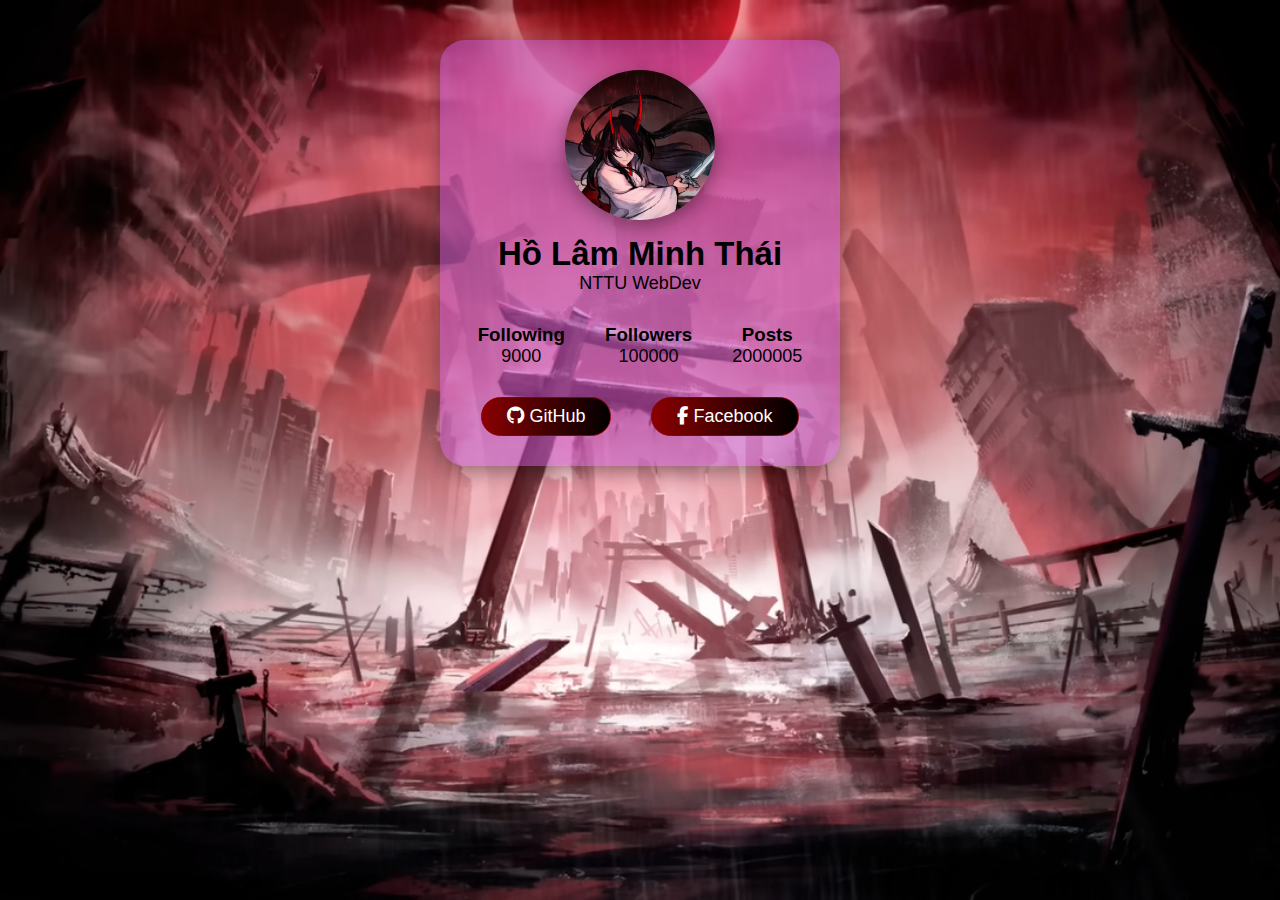
<file: index.html>
<!DOCTYPE html>
<html lang="en">
<head>
  <meta charset="UTF-8">
  <meta name="viewport" content="width=device-width, initial-scale=1.0">
  <meta http-equiv="X-UA-Compatible" content="ie=edge">
  <title> Profle Card UI Design | CoderGirl </title> 
  <link rel="stylesheet" href="https://cdnjs.cloudflare.com/ajax/libs/font-awesome/6.5.0/css/all.min.css">
  <link rel="stylesheet" href="style.css">
</head>
<body>
  <section class="main">
  <div class="profile-card">
    <div class="image">
      <img src="images/profile.jpg" alt="" class="profile-pic">
    </div>
    <div class="data">
      <h2>Hồ Lâm Minh Thái</h2>
      <span>NTTU WebDev</span>
    </div>
    <div class="row">
      <div class="info">
        <h3>Following</h3>
        <span>9000</span>
      </div>
      <div class="info">
        <h3>Followers</h3>
        <span>100000</span>
      </div>
      <div class="info">
        <h3>Posts</h3>
        <span>2000005</span>
      </div>
    </div>
    <div class="buttons">
      <a href="#" class="btn"><i class="fab fa-github"></i> GitHub</a>
      <a href="https://www.facebook.com/minhthai.holam/" class="btn"><i class="fab fa-facebook-f"></i> Facebook</a>
    </div>
  </div>
</section>
</body>
</html>
</file>
<file: style.css>
@import url('https://fonts.googleapis.com/css2?family=Poppins:wght@200;300;400;500&display=swap');
*{
  margin: 0;
  padding: 0;
  box-sizing: border-box;
  font-family: 'Poppins', sans-serif;
}
.main {
  width: 100%;
  min-height: 100vh;
  display: flex;
  flex-direction: column;
  align-items: center;
  justify-content: flex-start;
  padding: 40px 20px;
  background-image: url(images/back.jpg);
  background-position: center;
  background-size: cover;
}
.profile-card{
  background-color: rgba(186, 85, 211, 0.5);
  display: flex;
  flex-direction: column;
  align-items: center;
  max-width: 400px;
  width: 100%;
  border-radius: 25px;
  padding: 30px;
  border:2px linear-gradient(to right, #8B0000, #000);
  box-shadow: 0 5px 20px rgba(0,0,0,0.4);
}
.image{
  position: relative;
  height: 150px;
  width: 150px;
}
.image .profile-pic{
  width: 100%;
  height: 100%;
  object-fit: cover;
  border-radius: 50%;
  box-shadow: 0 5px 20px rgba(0,0,0,0.4);
}
.data{
  display: flex;
  flex-direction: column;
  align-items: center;
  margin-top: 15px;
}
.data h2{
  font-size: 33px;
  font-weight: 600;
}
span{
  font-size: 18px;
}
.row{
  display: flex;
  align-items: center;
  margin-top: 30px;
}
.row .info{
  text-align: center;
  padding: 0 20px;
}
.buttons{
  display: flex;
  align-items: center;
  margin-top: 30px;
}
.buttons .btn {
  color: #fff;
  text-decoration: none;
  margin: 0 20px;
  padding: 8px 25px;
  border-radius: 25px;
  font-size: 18px;
  white-space: nowrap;
  background: linear-gradient(to right, #8B0000, #000);
  border: 1px solid #8B0000;
  transition: all 0.3s ease;
}

.buttons .btn:hover {
  box-shadow: 0 0 10px rgba(139, 0, 0, 0.6);
  transform: scale(1.05);
}
.buttons .btn.github i {
  color: #fff;
}
.buttons .btn.facebook i {
  color: #1877f2; /* màu xanh Facebook */
}
@import url('https://fonts.googleapis.com/css2?family=Inter:opsz,wght@14..32,100..900&display=swap');

* {
  margin: 0;
  padding: 0;
  box-sizing: border-box;
  font-family: "Inter", sans-serif;
}

body {
  display: flex;
  align-items: center;
  justify-content: center;
  min-height: 100vh;
  background: linear-gradient(#ECEFFE, #C5CFFC);
}

.card-wrapper {
  max-width: 1100px;
  margin: 0 60px 35px;
  padding: 20px 10px;
  overflow: hidden;
}

.card-list .card-item {
  list-style: none;
}

.card-list .card-item .card-link {
  display: block;
  background: #fff;
  padding: 18px;
  user-select: none;
  border-radius: 12px;
  text-decoration: none;
  border: 2px solid transparent;
  box-shadow: 0 10px 10px rgba(0, 0, 0, 0.05);
  transition: 0.2s ease;
}

.card-list .card-item .card-link:active {
  cursor: grabbing;
}

.card-list .card-item .card-link:hover {
  border-color: #5372F0;
}

.card-list .card-link .card-image {
  width: 100%;
  border-radius: 10px;
  aspect-ratio: 16 / 9;
  object-fit: cover;
}

.card-list .card-link .badge {
  color: #5372F0;
  width: fit-content;
  padding: 8px 16px;
  font-size: 0.95rem;
  border-radius: 50px;
  font-weight: 500;
  background: #DDE4FF;
  margin: 16px 0 18px;
}

.card-list .card-link .badge-designer {
  color: #B22485;
  background: #F7DFF5;
}

.card-list .card-link .badge-marketer {
  color: #B25A2B;
  background: #FFE3D2;
}

.card-list .card-link .badge-gamer {
  color: #205C20;
  background: #D6F8D6;
}

.card-list .card-link .badge-editor {
  color: #856404;
  background: #fff3cd;
}

.card-list .card-link .card-title {
  color: #000;
  font-size: 1.19rem;
  font-weight: 600;
}

.card-list .card-link .card-button {
  height: 35px;
  width: 35px;
  color: red;
  margin: 30px 0 5px;
  background: none;
  cursor: pointer;
  border-radius: 50%;
  border: 2px solid red;
  transform: rotate(-45deg);
  transition: 0.4s ease;
}

.card-list .card-link:hover .card-button {
  color: #fff;
  background: red;
}

.card-wrapper .swiper-pagination-bullet {
  height: 13px;
  width: 13px;
  opacity: 0.5;
  background: red;
}

.card-wrapper .swiper-pagination-bullet-active {
  opacity: 1;
}

.card-wrapper .swiper-slide-button {
  color: red;
  margin-top: -35px;
}

/* Responsive media query code for small screens */
@media (max-width: 768px) {
  .card-wrapper {
    margin: 0 10px 25px;
  }

  .card-wrapper .swiper-slide-button {
    display: none;
  }
}
.card-list .card-item .card-link {
  display: block;
  background: #fff;
  padding: 18px;
  user-select: none;
  border-radius: 12px;
  text-decoration: none;
  position: relative;
  z-index: 0;
  overflow: hidden;
  box-shadow: 0 10px 10px rgba(0, 0, 0, 0.05);
  transition: 0.2s ease;
}
.card-list .card-item .card-link {
  display: block;
  background: #fff;
  padding: 18px;
  user-select: none;
  border-radius: 12px;
  text-decoration: none;
  border: 3px solid;
  border-image: linear-gradient(to right, red, black) 1;
  box-shadow: 0 10px 10px rgba(0, 0, 0, 0.05);
  transition: 0.2s ease;
}
.card-link .logo-bottom-right {
  position: absolute;
  bottom: 20px;
  right: 20px;
  width: 60px;
  height: 60px;
  object-fit: contain;
  opacity: 0.95;
  pointer-events: none;
}
</file>
